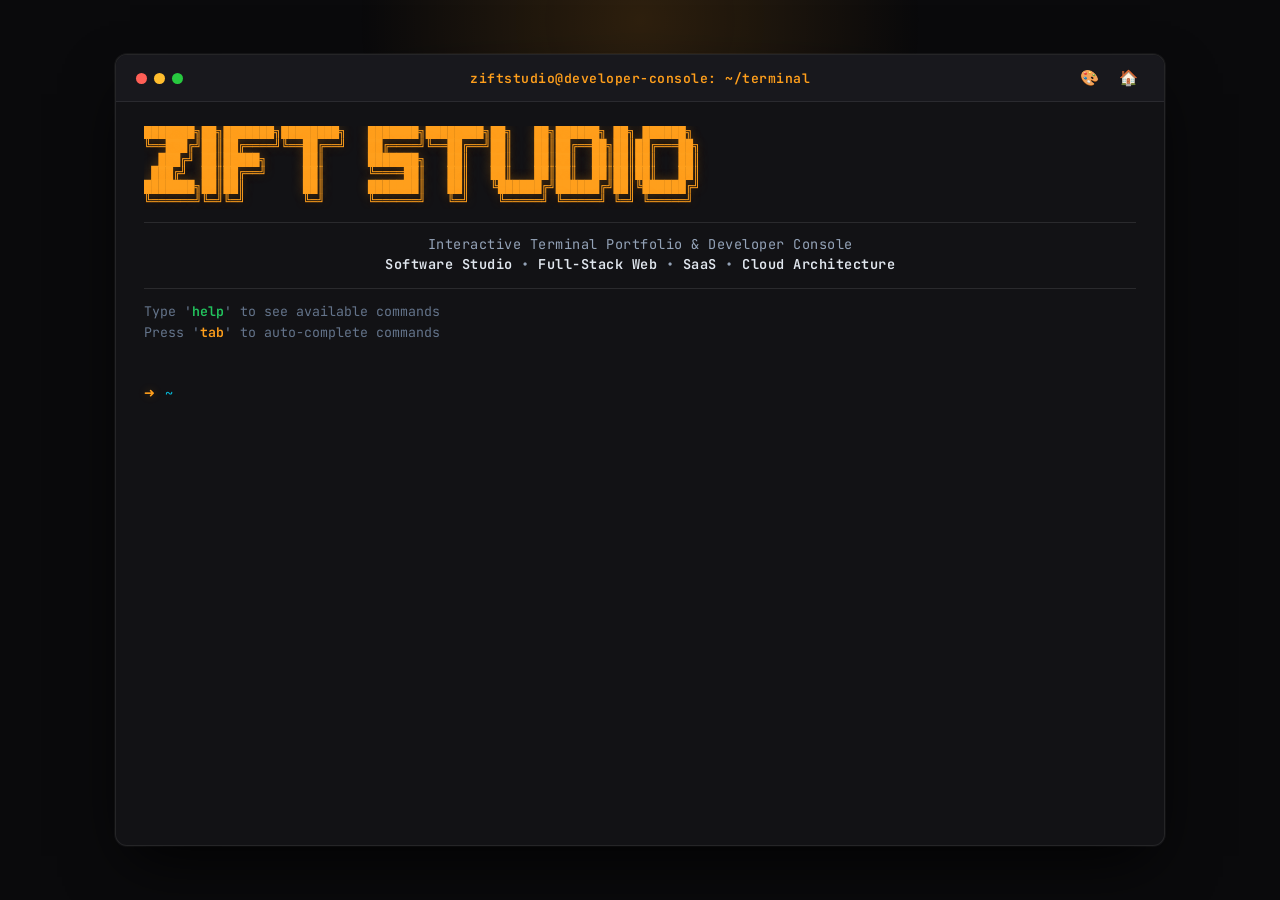
<file: pages/terminal.html>
<!DOCTYPE html>
<html lang="tr">
<head>
  <meta charset="UTF-8">
  <meta name="viewport" content="width=device-width, initial-scale=1.0">
  <title>ZiftStudio — Geliştirici Konsolu | Terminal</title>
  
  <!-- Temel SEO Meta Etiketleri -->
  <meta name="description" content="ZiftStudio Geliştirici Konsolu: Etkileşimli terminal arabirimi, tema seçenekleri ve geliştirici araçları.">
  <meta name="keywords" content="terminal, konsol, geliştirici araçları, ZiftStudio, CLI, komut satırı">
  <meta name="robots" content="index, follow, max-image-preview:large">
  <meta name="author" content="ZiftStudio">

  <!-- Bağlantılar & Kanonik URL -->
  <link rel="canonical" href="https://ziftstudio.site/pages/terminal.html">
  <link rel="alternate" hreflang="tr-TR" href="https://ziftstudio.site/pages/terminal.html">

  <!-- Open Graph -->
  <meta property="og:locale" content="tr_TR">
  <meta property="og:type" content="website">
  <meta property="og:title" content="ZiftStudio — Geliştirici Konsolu">
  <meta property="og:description" content="ZiftStudio geliştirici konsolu: Terminal arabirimi ve geliştirici araçları.">
  <meta property="og:url" content="https://ziftstudio.site/pages/terminal.html">
  <meta property="og:site_name" content="ZiftStudio">
  <meta property="og:image" content="https://ziftstudio.site/assets/logos/ziftstudio/ziftstudio-logo-1.png">
  <meta property="og:image:width" content="1200">
  <meta property="og:image:height" content="630">
  <meta property="og:image:alt" content="ZiftStudio Logo">

  <!-- Twitter Cards -->
  <meta name="twitter:card" content="summary">
  <meta name="twitter:title" content="ZiftStudio — Geliştirici Konsolu">
  <meta name="twitter:description" content="ZiftStudio geliştirici konsolu ve terminal arayüzü.">
  <meta name="twitter:image" content="https://ziftstudio.site/assets/logos/ziftstudio/ziftstudio-logo-1.png">

  <!-- Favicon & Web App Manifest -->
  <link rel="apple-touch-icon" sizes="180x180" href="/assets/favicon/apple-touch-icon.png">
  <link rel="icon" type="image/png" sizes="32x32" href="/assets/favicon/favicon-32x32.png">
  <link rel="icon" type="image/png" sizes="16x16" href="/assets/favicon/favicon-16x16.png">
  <link rel="manifest" href="/assets/favicon/site.webmanifest">

  <!-- Font Preconnect -->
  <link rel="preconnect" href="https://fonts.googleapis.com">
  <link rel="preconnect" href="https://fonts.gstatic.com" crossorigin>
  <link href="https://fonts.googleapis.com/css2?family=Fira+Code:wght@400;500;600;700&family=JetBrains+Mono:wght@400;600;700&display=swap" rel="stylesheet">
  
  <!-- Stil Dosyaları -->
  <style>
    :root {
      --bg-body: #0a0a0c;
      --bg-term: #121215;
      --bg-header: #18181d;
      --border-color: rgba(255, 255, 255, 0.08);
      
      --accent: #ff9f1c;        /* Warm Amber/Orange */
      --accent-dim: #b8710f;
      --accent-glow: rgba(255, 159, 28, 0.25);
      
      --text-main: #e2e8f0;
      --text-dim: #64748b;
      --text-sub: #94a3b8;
      
      --green: #22c55e;
      --cyan: #06b6d4;
      --purple: #a855f7;
      --red: #ef4444;
      --yellow: #facc15;
      --blue: #3b82f6;
    }

    [data-theme="green"] {
      --accent: #22c55e;
      --accent-dim: #15803d;
      --accent-glow: rgba(34, 197, 94, 0.25);
    }

    [data-theme="dracula"] {
      --bg-term: #1e1f29;
      --bg-header: #282a36;
      --accent: #ff79c6;
      --accent-dim: #bd93f9;
      --accent-glow: rgba(255, 121, 198, 0.25);
    }

    [data-theme="cyan"] {
      --accent: #00f0ff;
      --accent-dim: #0284c7;
      --accent-glow: rgba(0, 240, 255, 0.25);
    }

    * {
      box-sizing: border-box;
      margin: 0;
      padding: 0;
    }

    body {
      background-color: var(--bg-body);
      color: var(--text-main);
      font-family: 'JetBrains Mono', 'Fira Code', monospace;
      min-height: 100vh;
      min-height: 100dvh;
      display: flex;
      align-items: center;
      justify-content: center;
      padding: 1.5rem;
      overflow-x: hidden;
      position: relative;
    }

    /* Ambient Background Glow */
    body::before {
      content: "";
      position: fixed;
      top: -20%;
      left: 50%;
      transform: translateX(-50%);
      width: 700px;
      height: 400px;
      background: radial-gradient(circle, var(--accent-glow) 0%, rgba(0,0,0,0) 70%);
      pointer-events: none;
      z-index: 0;
      opacity: 0.6;
      transition: background 0.4s ease;
    }

    /* Terminal Container */
    .terminal-window {
      width: 100%;
      max-width: 1050px;
      height: 88vh;
      height: 88dvh;
      min-height: 540px;
      background-color: var(--bg-term);
      border-radius: 12px;
      border: 1px solid var(--border-color);
      box-shadow: 0 25px 60px -15px rgba(0, 0, 0, 0.9), 0 0 0 1px rgba(255, 255, 255, 0.05);
      display: flex;
      flex-direction: column;
      overflow: hidden;
      position: relative;
      z-index: 1;
      backdrop-filter: blur(16px);
    }

    /* Top Mac Header Bar */
    .terminal-header {
      background-color: var(--bg-header);
      padding: 0.75rem 1.25rem;
      display: grid;
      grid-template-columns: 80px 1fr 80px;
      align-items: center;
      border-bottom: 1px solid var(--border-color);
      user-select: none;
    }

    .window-dots {
      display: flex;
      gap: 7px;
    }

    .window-dot {
      width: 11px;
      height: 11px;
      border-radius: 50%;
      cursor: pointer;
      transition: transform 0.15s, opacity 0.15s;
    }

    .window-dot:hover {
      transform: scale(1.15);
      opacity: 0.9;
    }

    .window-dot.close { background-color: #ff5f56; }
    .window-dot.minimize { background-color: #ffbd2e; }
    .window-dot.maximize { background-color: #27c93f; }

    .terminal-title {
      text-align: center;
      color: var(--accent);
      font-size: 0.82rem;
      font-weight: 600;
      letter-spacing: 0.5px;
      white-space: nowrap;
      overflow: hidden;
      text-overflow: ellipsis;
    }

    .header-actions {
      display: flex;
      justify-content: flex-end;
      align-items: center;
      gap: 0.5rem;
    }

    .header-icon-btn {
      background: transparent;
      border: none;
      color: var(--text-dim);
      font-size: 0.95rem;
      cursor: pointer;
      padding: 2px 6px;
      border-radius: 4px;
      transition: color 0.15s, background 0.15s;
    }

    .header-icon-btn:hover {
      color: var(--accent);
      background: rgba(255, 255, 255, 0.05);
    }

    /* Terminal Body Content */
    .terminal-body {
      flex: 1;
      padding: 1.5rem 1.75rem;
      overflow-y: auto;
      display: flex;
      flex-direction: column;
      gap: 0.75rem;
      position: relative;
    }

    /* Custom Scrollbar */
    .terminal-body::-webkit-scrollbar {
      width: 6px;
    }
    .terminal-body::-webkit-scrollbar-track {
      background: transparent;
    }
    .terminal-body::-webkit-scrollbar-thumb {
      background: rgba(255, 255, 255, 0.12);
      border-radius: 3px;
    }
    .terminal-body::-webkit-scrollbar-thumb:hover {
      background: rgba(255, 255, 255, 0.25);
    }

    /* ASCII Header & Resume Header */
    .banner-wrapper {
      margin-bottom: 0.5rem;
    }

    .ascii-banner {
      color: var(--accent);
      font-size: clamp(8px, 1.25vw, 12px);
      line-height: 1.15;
      font-weight: bold;
      white-space: pre;
      overflow-x: auto;
      user-select: none;
      text-shadow: 0 0 12px var(--accent-glow);
    }

    .banner-divider {
      border: none;
      border-top: 1px solid rgba(255, 255, 255, 0.1);
      margin: 0.85rem 0 0.65rem 0;
    }

    .banner-subtitle {
      text-align: center;
      color: var(--text-sub);
      font-size: 0.85rem;
      letter-spacing: 0.5px;
      line-height: 1.5;
    }

    .banner-subtitle em {
      color: var(--text-main);
      font-style: normal;
      font-weight: 600;
    }

    .banner-instructions {
      margin-top: 0.75rem;
      color: var(--text-dim);
      font-size: 0.83rem;
      line-height: 1.6;
    }

    .banner-instructions .cmd-hint {
      color: var(--green);
      font-weight: 600;
    }

    .banner-instructions .key-hint {
      color: var(--accent);
      font-weight: 600;
    }

    /* Output Lines */
    .output-line {
      font-size: 0.9rem;
      line-height: 1.6;
      white-space: pre-wrap;
      word-break: break-word;
    }

    .output-line.system-msg {
      color: var(--text-sub);
    }

    .output-line.success-msg {
      color: var(--green);
    }

    .output-line.error-msg {
      color: var(--red);
    }

    .output-line.info-msg {
      color: var(--accent);
    }

    /* Help Table Layout */
    .command-table {
      display: grid;
      grid-template-columns: minmax(160px, 220px) 1fr;
      gap: 0.45rem 1rem;
      margin: 0.5rem 0;
      padding: 0.5rem 0;
      border-top: 1px dashed rgba(255, 255, 255, 0.08);
      border-bottom: 1px dashed rgba(255, 255, 255, 0.08);
    }

    .cmd-name {
      color: var(--accent);
      font-weight: 600;
    }

    .cmd-desc {
      color: var(--text-sub);
    }

    /* Project Cards in CLI */
    .project-cli-item {
      padding: 0.4rem 0;
      border-bottom: 1px solid rgba(255, 255, 255, 0.04);
    }
    .project-cli-num {
      color: var(--accent);
      font-weight: bold;
      margin-right: 0.5rem;
    }
    .project-cli-title {
      color: var(--text-main);
      font-weight: 600;
    }
    .project-cli-tech {
      color: var(--cyan);
      font-size: 0.82rem;
      margin-left: 2rem;
    }
    .project-cli-link {
      color: var(--blue);
      text-decoration: underline;
      font-size: 0.82rem;
      margin-left: 0.5rem;
    }

    /* Active Prompt & Input Line */
    .prompt-line {
      display: flex;
      align-items: center;
      gap: 0.65rem;
      margin-top: 0.35rem;
    }

    .prompt-symbol {
      color: var(--accent);
      font-weight: bold;
      font-size: 1.1rem;
      user-select: none;
      text-shadow: 0 0 8px var(--accent-glow);
    }

    .prompt-path {
      color: var(--cyan);
      font-size: 0.85rem;
      user-select: none;
    }

    .cmd-input {
      background: transparent;
      border: none;
      color: var(--text-main);
      font-family: inherit;
      font-size: 0.95rem;
      outline: none;
      flex: 1;
      width: 100%;
      caret-color: var(--accent);
    }

    /* Autocomplete Suggestions */
    .autocomplete-box {
      display: flex;
      flex-wrap: wrap;
      gap: 0.4rem;
      margin-top: 0.25rem;
      padding: 0.4rem 0;
    }

    .autocomplete-item {
      background: rgba(255, 255, 255, 0.05);
      border: 1px solid rgba(255, 255, 255, 0.1);
      color: var(--accent);
      padding: 2px 8px;
      border-radius: 4px;
      font-size: 0.8rem;
      cursor: pointer;
      transition: all 0.15s;
    }

    .autocomplete-item:hover {
      background: var(--accent);
      color: #000;
      font-weight: 600;
    }

    /* Canvas (Matrix & Snake) */
    #matrixCanvas {
      position: absolute;
      top: 0; left: 0; width: 100%; height: 100%;
      z-index: 0;
      opacity: 0.2;
      pointer-events: none;
      display: none;
    }

    .snake-box {
      display: none;
      flex-direction: column;
      align-items: center;
      gap: 0.75rem;
      margin: 0.75rem 0;
      padding: 1rem;
      background: rgba(0, 0, 0, 0.4);
      border: 1px solid var(--border-color);
      border-radius: 8px;
      max-width: 360px;
    }

    #gameCanvas {
      background: #000;
      border: 1px solid var(--accent);
      border-radius: 4px;
    }

    .snake-touch-controls {
      display: grid;
      grid-template-columns: repeat(3, 46px);
      grid-template-rows: repeat(2, 40px);
      gap: 6px;
    }

    .snake-touch-btn {
      background: rgba(255, 255, 255, 0.08);
      border: 1px solid rgba(255, 255, 255, 0.15);
      color: var(--text-main);
      border-radius: 4px;
      font-size: 1rem;
      cursor: pointer;
      display: flex;
      align-items: center;
      justify-content: center;
      user-select: none;
    }

    .snake-touch-btn:active {
      background: var(--accent);
      color: #000;
    }

    /* Responsive */
    @media (max-width: 768px) {
      body {
        padding: 0.5rem;
      }
      .terminal-window {
        height: 96vh;
        height: 96dvh;
        min-height: auto;
        border-radius: 8px;
      }
      .terminal-header {
        padding: 0.6rem 0.85rem;
        grid-template-columns: 60px 1fr 60px;
      }
      .terminal-body {
        padding: 1rem;
      }
      .command-table {
        grid-template-columns: 1fr;
        gap: 0.25rem;
      }
      .banner-subtitle {
        font-size: 0.78rem;
      }
    }
  </style>
</head>
<body>

  <div class="terminal-window" id="terminalWindow">
    <!-- Top Bar -->
    <div class="terminal-header">
      <div class="window-dots">
        <span class="window-dot close" title="Ana Sayfaya Dön" onclick="exitToHome()"></span>
        <span class="window-dot minimize" title="Ekranı Temizle" onclick="handleCommand('clear')"></span>
        <span class="window-dot maximize" title="Matrix Efekti" onclick="handleCommand('matrix')"></span>
      </div>
      <div class="terminal-title">ziftstudio@developer-console: ~/terminal</div>
      <div class="header-actions">
        <button class="header-icon-btn" title="Tema Değiştir" onclick="cycleTheme()">🎨</button>
        <button class="header-icon-btn" title="Ana Sayfa" onclick="exitToHome()">🏠</button>
      </div>
    </div>
    
    <!-- Terminal Main Body -->
    <div class="terminal-body" id="terminalBody">
      <canvas id="matrixCanvas"></canvas>
      
      <!-- ASCII & Intro Banner -->
      <div class="banner-wrapper">
        <pre class="ascii-banner">
███████╗██╗███████╗████████╗   ███████╗████████╗██╗   ██╗██████╗ ██╗ ██████╗ 
╚══███╔╝██║██╔════╝╚══██╔══╝   ██╔════╝╚══██╔══╝██║   ██║██╔══██╗██║██╔═══██╗
  ███╔╝ ██║█████╗     ██║      ███████╗   ██║   ██║   ██║██║  ██║██║██║   ██║
 ███╔╝  ██║██╔══╝     ██║      ╚════██║   ██║   ██║   ██║██║  ██║██║██║   ██║
███████╗██║██║        ██║      ███████║   ██║   ╚██████╔╝██████╔╝██║╚██████╔╝
╚══════╝╚═╝╚═╝        ╚═╝      ╚══════╝   ╚═╝    ╚═════╝ ╚═════╝ ╚═╝ ╚═════╝ </pre>

        <hr class="banner-divider">
        <div class="banner-subtitle">
          Interactive Terminal Portfolio &amp; Developer Console<br>
          <em>Software Studio</em> • <em>Full-Stack Web</em> • <em>SaaS</em> • <em>Cloud Architecture</em>
        </div>
        <hr class="banner-divider">

        <div class="banner-instructions">
          Type '<span class="cmd-hint">help</span>' to see available commands<br>
          Press '<span class="key-hint">tab</span>' to auto-complete commands
        </div>
      </div>
      
      <!-- Dynamic Output Container -->
      <div id="outputContainer"></div>

      <!-- Snake Game Area -->
      <div class="snake-box" id="snakeBox">
        <div style="font-size: 0.85rem; color: var(--accent); font-weight: 600;">🐍 Retro Snake — Skor: <span id="snakeScore">0</span></div>
        <canvas id="gameCanvas" width="280" height="280"></canvas>
        <div class="snake-touch-controls">
          <div></div>
          <button class="snake-touch-btn" onclick="setSnakeDir(0, -10)">▲</button>
          <div></div>
          <button class="snake-touch-btn" onclick="setSnakeDir(-10, 0)">◀</button>
          <button class="snake-touch-btn" onclick="setSnakeDir(0, 10)">▼</button>
          <button class="snake-touch-btn" onclick="setSnakeDir(10, 0)">▶</button>
        </div>
        <div style="font-size: 0.75rem; color: var(--text-dim);">Klavye ok tuşlarıyla veya butonlarla kontrol edin.</div>
      </div>

      <!-- Prompt Input Line -->
      <div class="prompt-line" id="promptLine">
        <span class="prompt-symbol">➜</span>
        <span class="prompt-path">~</span>
        <input type="text" id="cmdInput" class="cmd-input" autofocus autocomplete="off" autocorrect="off" autocapitalize="off" spellcheck="false">
      </div>
    </div>
  </div>

  <script>
    const outputContainer = document.getElementById('outputContainer');
    const cmdInput = document.getElementById('cmdInput');
    const terminalBody = document.getElementById('terminalBody');
    const matrixCanvas = document.getElementById('matrixCanvas');
    const gameCanvas = document.getElementById('gameCanvas');
    const snakeBox = document.getElementById('snakeBox');
    const snakeScoreEl = document.getElementById('snakeScore');
    const ctxMatrix = matrixCanvas.getContext('2d');
    const ctxGame = gameCanvas.getContext('2d');

    // Available CLI commands list
    const availableCommands = [
      'help', 'about', 'projects', 'skills', 'prices', 'contact', 
      'clear', 'matrix', 'snake', 'theme', 'whoami', 'ls', 'pwd', 
      'cat', 'date', 'ping', 'exit', 'qr-menu', 'saas', 'randevu', 'blog'
    ];

    // Shell History
    const history = [];
    let historyIndex = -1;

    // Theme switching
    const themes = ['amber', 'green', 'dracula', 'cyan'];
    let themeIdx = 0;
    function cycleTheme(specific) {
      if (specific && themes.includes(specific)) {
        themeIdx = themes.indexOf(specific);
      } else {
        themeIdx = (themeIdx + 1) % themes.length;
      }
      const chosen = themes[themeIdx];
      if (chosen === 'amber') {
        document.body.removeAttribute('data-theme');
      } else {
        document.body.setAttribute('data-theme', chosen);
      }
      printLine(`Tema değiştirildi: <span style="color:var(--accent); font-weight:bold;">${chosen.toUpperCase()}</span>`, 'info');
    }

    function exitToHome() {
      printLine("Geliştirici konsolundan çıkılıyor, ana sayfaya yönlendiriliyorsunuz...", "info");
      setTimeout(() => {
        window.location.href = '../index.html';
      }, 350);
    }

    // Projects Database
    const projectsList = [
      { num: '001', name: 'KonParlamento.org', desc: 'Katılım Platformu & Topluluk Portalı', tech: 'React, CMS, SEO' },
      { num: '002', name: 'KaratayGençMeclis.org', desc: 'Gençlik Ağı & Etkinlik Yönetimi', tech: 'React, Events, Mobile' },
      { num: '003', name: 'EmirHanTazegul.site', desc: 'Kişisel Marka & Portföy Sitesi', tech: 'Branding, Responsive, SEO' },
      { num: '004', name: 'CafeAroma', desc: 'Café Deneyimi & QR Menü Entegrasyonu', tech: 'Cafe, Reservation, UI/UX' },
      { num: '005', name: 'QRMenu', desc: 'Restoranlar için Temassız Menü & Sipariş', tech: 'QR Engine, Mobile UX' },
      { num: '006', name: 'Sınav Sayacı', desc: 'YKS / LGS Geri Sayım & Takip Aracı', tech: 'JavaScript, LocalStorage' },
      { num: '007', name: 'QR Kod Oluşturucu', desc: 'Dinamik & Özelleştirilebilir QR Jeneratörü', tech: 'Canvas, QR Engine' },
      { num: '008', name: 'Flip Clock', desc: 'Retro Dijital Masaüstü & Web Saati', tech: 'CSS3 Animation, JavaScript' },
      { num: '009', name: 'Hukuk Bürosu', desc: 'Kurumsal Danışmanlık & Randevu Portalı', tech: 'HTML5, CSS3, EmailJS' },
      { num: '010', name: '3D STL Platform', desc: '3D Baskı Çözümleri & Tasarım Kataloğu', tech: 'E-Ticaret UI, STL Katalog' },
      { num: '011', name: 'Kuruyemişçim', desc: 'Organik Ürünler & WhatsApp Hızlı Sipariş', tech: 'Web App, WhatsApp API' }
    ];

    // Mock Files for 'cat' and 'ls'
    const virtualFiles = {
      'index.html': `<!-- ZiftStudio Home Page -->\n<h1>Dijital Deneyimler İnşa Ediyoruz.</h1>`,
      'about.txt': `ZiftStudio: Startup'lardan kurumsal markalara modern yazılım çözümleri.`,
      'stack.json': `{\n  "frontend": ["React", "Next.js", "TypeScript", "Tailwind"],\n  "backend": ["Node.js", "Python", "FastAPI", "PostgreSQL"]\n}`,
      'contact.cfg': `email = "muhammedalikitir.tr@gmail.com"\nphone = "+90 542 478 6254"`
    };

    // Keyboard Handler
    cmdInput.addEventListener('keydown', (e) => {
      // Tab Autocomplete
      if (e.key === 'Tab') {
        e.preventDefault();
        handleTabComplete();
        return;
      }

      // Enter Command Execution
      if (e.key === 'Enter') {
        const val = cmdInput.value.trim();
        cmdInput.value = '';
        if (val) {
          history.push(val);
          historyIndex = history.length;
          handleCommand(val);
        }
      } else if (e.key === 'ArrowUp') {
        if (historyIndex > 0) {
          historyIndex--;
          cmdInput.value = history[historyIndex];
        } else if (historyIndex === 0) {
          cmdInput.value = history[0];
        }
        e.preventDefault();
      } else if (e.key === 'ArrowDown') {
        if (historyIndex < history.length - 1) {
          historyIndex++;
          cmdInput.value = history[historyIndex];
        } else {
          historyIndex = history.length;
          cmdInput.value = '';
        }
        e.preventDefault();
      }
    });

    // Tab Completion Logic
    function handleTabComplete() {
      const inputVal = cmdInput.value.trim().toLowerCase();
      if (!inputVal) {
        showSuggestions(availableCommands);
        return;
      }

      const matches = availableCommands.filter(c => c.startsWith(inputVal));
      if (matches.length === 1) {
        cmdInput.value = matches[0];
      } else if (matches.length > 1) {
        showSuggestions(matches);
      }
    }

    function showSuggestions(list) {
      const box = document.createElement('div');
      box.className = 'autocomplete-box';
      list.forEach(item => {
        const span = document.createElement('span');
        span.className = 'autocomplete-item';
        span.textContent = item;
        span.onclick = () => {
          cmdInput.value = item;
          cmdInput.focus();
        };
        box.appendChild(span);
      });
      outputContainer.appendChild(box);
      terminalBody.scrollTop = terminalBody.scrollHeight;
    }

    function printLine(text, type = 'normal') {
      const div = document.createElement('div');
      div.className = `output-line ${type}-msg`;
      div.innerHTML = text;
      outputContainer.appendChild(div);
      setTimeout(() => {
        terminalBody.scrollTop = terminalBody.scrollHeight;
      }, 10);
    }

    function normalizeText(str) {
      return str.trim()
        .replace(/İ/g, 'i')
        .replace(/I/g, 'ı')
        .toLowerCase()
        .replace(/ı/g, 'i')
        .replace(/ğ/g, 'g')
        .replace(/ü/g, 'u')
        .replace(/ş/g, 's')
        .replace(/ö/g, 'o')
        .replace(/ç/g, 'c');
    }

    // Main Command Dispatcher
    function handleCommand(raw) {
      const trimmed = raw.trim();
      printLine(`<span style="color:var(--accent);">➜</span> <span style="color:var(--cyan);">~</span> ${trimmed}`);
      if (!trimmed) return;

      const parts = trimmed.split(/\s+/);
      const cmd = normalizeText(parts[0]);
      const arg1 = parts[1] ? parts[1].toLowerCase() : '';
      const fullArgs = parts.slice(1).join(' ');

      switch(cmd) {
        case 'help':
        case 'yardim':
        case 'h':
        case '?':
          showHelp();
          break;
        case 'about':
        case 'hakkinda':
        case 'bio':
          showAbout();
          break;
        case 'projects':
        case 'projeler':
        case 'work':
          showProjects();
          break;
        case 'skills':
        case 'teknolojiler':
        case 'stack':
          showSkills();
          break;
        case 'prices':
        case 'paketler':
        case 'fiyatlar':
          showPrices();
          break;
        case 'contact':
        case 'iletisim':
        case 'email':
          showContact();
          break;
        case 'matrix':
          toggleMatrix();
          break;
        case 'snake':
        case 'yilan':
        case 'game':
          startSnakeGame();
          break;
        case 'theme':
        case 'tema':
          cycleTheme(arg1);
          break;
        case 'ls':
        case 'dir':
          showLs();
          break;
        case 'cat':
        case 'read':
          showCat(arg1);
          break;
        case 'pwd':
          printLine('/home/ziftstudio/developer-console', 'info');
          break;
        case 'whoami':
          printLine('ziftstudio-dev (Muhammed Ali Kıtıl — Lead Full-Stack Architect)', 'success');
          break;
        case 'date':
        case 'time':
          printLine(`Sistem Zamanı: ${new Date().toLocaleString('tr-TR')}`, 'info');
          break;
        case 'ping':
          showPing();
          break;
        case 'clear':
        case 'cls':
        case 'temizle':
          outputContainer.innerHTML = '';
          matrixCanvas.style.display = 'none';
          snakeBox.style.display = 'none';
          isMatrixRunning = false;
          if (matrixInterval) clearInterval(matrixInterval);
          isSnakeRunning = false;
          if (gameInterval) clearInterval(gameInterval);
          break;
        case 'qr-menu':
        case 'qrmenu':
          navigateTo('qr-menu.html');
          break;
        case 'saas':
          navigateTo('saas.html');
          break;
        case 'randevu':
          navigateTo('randevu.html');
          break;
        case 'blog':
        case 'yazilar':
        case 'yazi':
          navigateTo('yazı.html');
          break;
        case 'exit':
        case 'cikis':
        case 'quit':
        case 'q':
          exitToHome();
          break;
        default:
          printLine(`Komut bulunamadı: '<span style="color:var(--accent);">${cmd}</span>'. Kullanılabilir tüm komutlar için '<span style="color:var(--green);">help</span>' yazın.`, 'error');
      }
    }

    function showHelp() {
      let html = `<div style="color:var(--text-main); font-weight:600; margin-bottom:0.4rem;">Kullanılabilir Komutlar:</div>`;
      html += `<div class="command-table">`;
      const cmds = [
        ['about', 'ZiftStudio ve kurucu geliştirici bilgileri.'],
        ['projects', 'Tamamlanan 11 prestijli proje ve canlı bağlantıları.'],
        ['skills', 'Kullanılan teknolojiler (Frontend, Backend, Cloud, AI).'],
        ['prices', 'Web tasarım ve özel yazılım paket fiyatları.'],
        ['contact', 'İletişim kanalları (E-posta, WhatsApp, LinkedIn).'],
        ['theme [name]', 'Tema değiştirir (amber, green, dracula, cyan).'],
        ['matrix', 'Matrix dijital yağmur efektini açar / kapatır.'],
        ['snake', 'Konsol içi klasik retro yılan oyununu başlatır.'],
        ['ls / cat [file]', 'Sanal dizindeki dosyaları listeler ve okur.'],
        ['qr-menu', 'QR Menü yazılım çözümleri sayfasına gider.'],
        ['randevu', 'Randevu Sistemi paketleri sayfasına gider.'],
        ['saas', 'SaaS dijital ürünler vitrinine gider.'],
        ['blog', 'ZiftStudio teknik makalelerine gider.'],
        ['clear', 'Terminal ekranını temizler.'],
        ['exit', 'Terminalden çıkıp ana sayfaya döner.']
      ];
      cmds.forEach(c => {
        html += `<div class="cmd-name">${c[0]}</div><div class="cmd-desc">${c[1]}</div>`;
      });
      html += `</div>`;
      printLine(html);
    }

    function showAbout() {
      printLine(`
<span style="color:var(--accent); font-weight:bold;">ZIFTSTUDIO DIGITAL CRAFT &amp; SOFTWARE</span>
Startup'lardan kurumsal markalara kadar yüksek performanslı web siteleri, SaaS ürünleri, modern UI/UX ve yapay zeka entegrasyonları inşa ediyoruz.

• <strong>Kurucu Geliştirici:</strong> Muhammed Ali Kıtıl
• <strong>Deneyim:</strong> 3+ Yıl Profesyonel Yazılım Mimarisi
• <strong>Tamamlanan Projeler:</strong> 40+ Dijital Ürün &amp; Web Platformu
• <strong>Misyon:</strong> Hızlı, temiz ve ölçeklenebilir kod ile markaları dijitalde zirveye taşımak.
      `.trim());
    }

    function showSkills() {
      printLine(`
<span style="color:var(--accent); font-weight:bold;">TEKNOLOJİ YETKİNLİKLERİ &amp; STACK</span>
• <strong style="color:var(--cyan);">Frontend:</strong> React.js, Next.js 14, Vue.js, TypeScript, Tailwind CSS, Vanilla CSS
• <strong style="color:var(--green);">Backend:</strong> Node.js, Python, FastAPI, Express.js, REST &amp; GraphQL APIs
• <strong style="color:var(--purple);">Veritabanı:</strong> PostgreSQL, MongoDB, Redis, Supabase, Prisma ORM
• <strong style="color:var(--yellow);">DevOps &amp; Cloud:</strong> AWS, Docker, GitHub Actions CI/CD, Linux Server Management
• <strong style="color:var(--accent);">AI &amp; Entegrasyon:</strong> OpenAI API, LangChain, WhatsApp Business API, Stripe
      `.trim());
    }

    function showProjects() {
      let html = `<div style="color:var(--accent); font-weight:bold; margin-bottom:0.4rem;">ZIFTSTUDIO PORTFÖYÜ (11 Proje):</div>`;
      projectsList.forEach(p => {
        html += `
          <div class="project-cli-item">
            <span class="project-cli-num">[${p.num}]</span>
            <span class="project-cli-title">${p.name}</span> — <span style="color:var(--text-sub);">${p.desc}</span>
            <div class="project-cli-tech">Stack: ${p.tech}</div>
          </div>
        `;
      });
      printLine(html);
    }

    function showPrices() {
      printLine(`
<span style="color:var(--accent); font-weight:bold;">YAZILIM &amp; TASARIM PAKETLERİ</span>

<strong style="color:var(--green);">[1] TEMEL PAKET (8.000 TL)</strong>
    └─ Tek sayfa Landing Page, Mobil Uyum, WhatsApp Entegrasyonu, Temel SEO.

<strong style="color:var(--yellow);">[2] ORTA PAKET (15.000 TL) — ÖNERİLEN</strong>
    └─ 4-6 Sayfa Özel UI/UX, Hız Optimizasyonu, Blog Modülü, Site Haritası, 1 Yıl Destek.

<strong style="color:var(--purple);">[3] GELİŞMİŞ &amp; SAAS PAKET (25.000+ TL)</strong>
    └─ Admin Panelli Özel Web Uygulaması, API Entegrasyonları, CRM, Çoklu Dil Desteği.
      `.trim());
    }

    function showContact() {
      printLine(`
<span style="color:var(--accent); font-weight:bold;">İLETİŞİM KANALLARI</span>
• <strong>E-Posta:</strong> <a href="mailto:muhammedalikitir.tr@gmail.com" style="color:var(--cyan);">muhammedalikitir.tr@gmail.com</a>
• <strong>WhatsApp:</strong> <a href="https://wa.me/905424786254" target="_blank" style="color:var(--green);">+90 542 478 6254</a>
• <strong>LinkedIn:</strong> <a href="https://linkedin.com/in/muhammed-ali-kitir" target="_blank" style="color:var(--blue);">linkedin.com/in/muhammed-ali-kitir</a>
• <strong>Instagram:</strong> <a href="https://instagram.com/zift.studio" target="_blank" style="color:var(--accent);">@zift.studio</a>
      `.trim());
    }

    function showLs() {
      printLine(`
<span style="color:var(--cyan);">index.html</span>   <span style="color:var(--text-sub);">about.txt</span>   <span style="color:var(--yellow);">stack.json</span>   <span style="color:var(--green);">contact.cfg</span>
(Dosyaları okumak için: <strong style="color:var(--accent);">cat about.txt</strong>)
      `.trim());
    }

    function showCat(fileName) {
      if (!fileName) {
        printLine("Kullanım: cat <dosya_adi> (Örn: cat about.txt, cat stack.json)", "error");
        return;
      }
      if (virtualFiles[fileName]) {
        printLine(`<pre style="color:var(--text-sub); font-family:inherit;">${virtualFiles[fileName]}</pre>`);
      } else {
        printLine(`Hata: '${fileName}' bulunamadı. Mevcut dosyaları görmek için 'ls' yazın.`, "error");
      }
    }

    function showPing() {
      printLine(`PING ziftstudio.site (104.21.48.1): 56 data bytes\n64 bytes from 104.21.48.1: icmp_seq=1 ttl=58 time=7.84 ms\n64 bytes from 104.21.48.1: icmp_seq=2 ttl=58 time=8.12 ms\n--- 0% packet loss | min/avg/max = 7.84/7.98/8.12 ms ---`, 'info');
    }

    function navigateTo(url) {
      printLine(`'${url}' sayfasına yönlendiriliyorsunuz...`, 'info');
      setTimeout(() => {
        window.location.href = url;
      }, 400);
    }

    // Matrix Rain Effect
    let isMatrixRunning = false;
    let matrixInterval = null;
    const alphabet = "0101010101010101ABCDEFGHIJKLMNOPQRSTUVWXYZ";
    const fontSize = 16;
    let columns = 0;
    let rainDrops = [];

    function toggleMatrix() {
      isMatrixRunning = !isMatrixRunning;
      if (isMatrixRunning) {
        matrixCanvas.style.display = 'block';
        resizeMatrix();
        window.removeEventListener('resize', resizeMatrix);
        window.addEventListener('resize', resizeMatrix);
        if (matrixInterval) clearInterval(matrixInterval);
        matrixInterval = setInterval(drawMatrix, 30);
        printLine("Matrix yağmuru arka planda başlatıldı! Kapatmak için tekrar 'matrix' yazın.", "success");
      } else {
        if (matrixInterval) clearInterval(matrixInterval);
        matrixCanvas.style.display = 'none';
        printLine("Matrix yağmuru durduruldu.", "info");
      }
    }

    function resizeMatrix() {
      if (!isMatrixRunning) return;
      matrixCanvas.width = terminalBody.clientWidth || window.innerWidth;
      matrixCanvas.height = terminalBody.clientHeight || window.innerHeight;
      columns = Math.max(1, Math.floor(matrixCanvas.width / fontSize));
      rainDrops = Array(columns).fill(1);
    }

    function drawMatrix() {
      ctxMatrix.fillStyle = 'rgba(0, 0, 0, 0.06)';
      ctxMatrix.fillRect(0, 0, matrixCanvas.width, matrixCanvas.height);
      ctxMatrix.fillStyle = 'var(--accent)';
      ctxMatrix.font = fontSize + 'px monospace';
      
      for(let i = 0; i < rainDrops.length; i++) {
        const text = alphabet.charAt(Math.floor(Math.random() * alphabet.length));
        ctxMatrix.fillText(text, i * fontSize, rainDrops[i] * fontSize);
        if (rainDrops[i] * fontSize > matrixCanvas.height && Math.random() > 0.975) {
          rainDrops[i] = 0;
        }
        rainDrops[i]++;
      }
    }

    // Retro Snake Game
    let isSnakeRunning = false;
    let snake = [];
    let food = {};
    let dx = 10;
    let dy = 0;
    let score = 0;
    let gameInterval = null;

    function setSnakeDir(newDx, newDy) {
      if (!isSnakeRunning) return;
      if (newDx !== 0 && dx === 0) { dx = newDx; dy = 0; }
      if (newDy !== 0 && dy === 0) { dy = newDy; dx = 0; }
    }

    function startSnakeGame() {
      if (isSnakeRunning) {
        printLine("Yılan oyunu zaten aktif! Yön tuşlarıyla kontrol edin.", "info");
        return;
      }
      isSnakeRunning = true;
      snakeBox.style.display = 'flex';
      printLine("YILAN OYUNU BAŞLADI! Ok tuşlarıyla kontrol edin. Durdurmak için 'clear' yazın.", "success");
      
      snake = [
        {x: 140, y: 140},
        {x: 130, y: 140},
        {x: 120, y: 140}
      ];
      dx = 10;
      dy = 0;
      score = 0;
      snakeScoreEl.textContent = '0';
      generateFood();
      
      if (gameInterval) clearInterval(gameInterval);
      gameInterval = setInterval(gameStep, 80);
      setTimeout(() => {
        terminalBody.scrollTop = terminalBody.scrollHeight;
      }, 50);
    }

    function generateFood() {
      food = {
        x: Math.floor(Math.random() * 27) * 10,
        y: Math.floor(Math.random() * 27) * 10
      };
    }

    function gameStep() {
      const head = {x: snake[0].x + dx, y: snake[0].y + dy};
      snake.unshift(head);

      if (head.x === food.x && head.y === food.y) {
        score += 10;
        snakeScoreEl.textContent = score;
        generateFood();
      } else {
        snake.pop();
      }

      if (head.x < 0 || head.x >= 280 || head.y < 0 || head.y >= 280 || checkCollision(head)) {
        clearInterval(gameInterval);
        isSnakeRunning = false;
        printLine(`OYUN BİTTİ! Toplam Skorunuz: ${score}. Tekrar oynamak için 'snake' yazın.`, 'error');
        return;
      }

      ctxGame.fillStyle = '#111';
      ctxGame.fillRect(0, 0, 280, 280);

      // Grid
      ctxGame.strokeStyle = 'rgba(255,255,255,0.03)';
      for(let i=0; i<=280; i+=10) {
        ctxGame.beginPath(); ctxGame.moveTo(i,0); ctxGame.lineTo(i,280); ctxGame.stroke();
        ctxGame.beginPath(); ctxGame.moveTo(0,i); ctxGame.lineTo(280,i); ctxGame.stroke();
      }

      // Food
      ctxGame.fillStyle = '#ef4444';
      ctxGame.fillRect(food.x, food.y, 9, 9);

      // Snake
      snake.forEach((part, idx) => {
        ctxGame.fillStyle = idx === 0 ? 'var(--accent)' : 'var(--green)';
        ctxGame.fillRect(part.x, part.y, 9, 9);
      });
    }

    function checkCollision(head) {
      for(let i = 1; i < snake.length; i++) {
        if (snake[i].x === head.x && snake[i].y === head.y) return true;
      }
      return false;
    }

    window.addEventListener('keydown', (e) => {
      if (isSnakeRunning) {
        if (e.key === 'ArrowUp') { setSnakeDir(0, -10); e.preventDefault(); }
        if (e.key === 'ArrowDown') { setSnakeDir(0, 10); e.preventDefault(); }
        if (e.key === 'ArrowLeft') { setSnakeDir(-10, 0); e.preventDefault(); }
        if (e.key === 'ArrowRight') { setSnakeDir(10, 0); e.preventDefault(); }
      }
    });

    // Auto-focus input on terminal click
    document.addEventListener('click', (e) => {
      if (!window.getSelection().toString() && e.target !== cmdInput && !e.target.closest('.snake-touch-btn') && !e.target.closest('.header-icon-btn') && !e.target.closest('a')) {
        cmdInput.focus();
      }
    });

    window.addEventListener('DOMContentLoaded', () => {
      cmdInput.focus();
    });
  </script>
</body>
</html>
</file>
